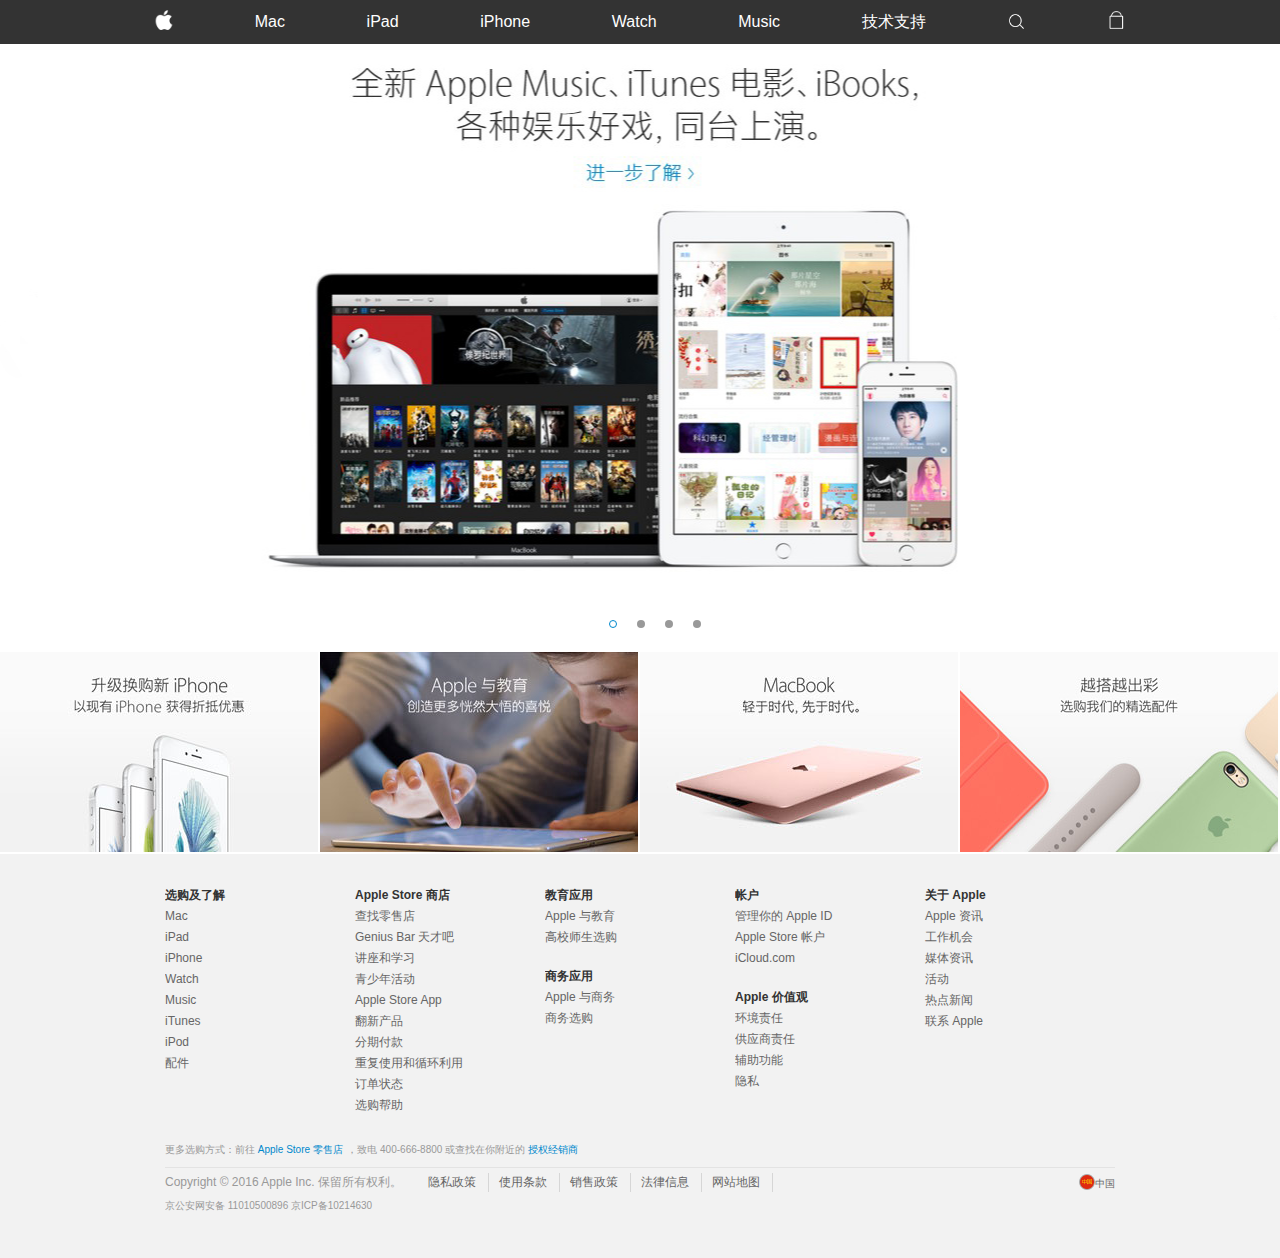
<file: index.html>
<!DOCTYPE HTML PUBLIC "-//W3C//DTD HTML 4.01//EN" "http://www.w3.org/TR/html4/strict.dtd">
<html lang="en">
<head>
    <meta http-equiv="Content-Type" content="text/html;charset=UTF-8">
    <meta name="viewport" content="width=device-width, initial-scale=1.0, maximum-scale=1.0, user-scalable=no">
    <title>苹果官网</title>
    <link rel="stylesheet" href="./css/public.min.css">
    <link rel="stylesheet" href="./css/response.min.css">
    <link rel="stylesheet" href="./css/index.min.css">
    <script src="./js/jquerymin.js"></script>
    <script src="./js/index.js"></script>
</head>
<body>
<!--头部开始-->
<div class="container-fluid nav-box">
        <div class="min-nav">
            <div class="nav-bread">&nbsp;&nbsp;</div>
            <div class="apple">&nbsp;&nbsp;</div>
            <div class="shop">&nbsp;&nbsp;</div>
        </div>
        <div class="max-nav">
            <a href="javascript:;" class="apple">&nbsp;&nbsp;</a>
            <a href="javascript:;">Mac</a>
            <a href="javascript:;">iPad</a>
            <a href="javascript:;">iPhone</a>
            <a href="javascript:;">Watch</a>
            <a href="javascript:;">Music</a>
            <a href="javascript:;">技术支持</a>
            <a href="javascript:;" class="search">&nbsp;&nbsp;</a>
            <a href="javascript:;" class="shop">&nbsp;&nbsp;</a>
        </div>
    </div>
<!--头部结束-->

<!--banner开始-->
 <div class="container-fluid banner">
    <ul class="banner-box">
        <li>
            <a href="javascript" class="banner1"></a>
        </li>
        <li>
            <a href="javascript" class="banner2"></a>
        </li>
        <li>
            <a href="javascript" class="banner3"></a>
        </li> 
        <li>
            <a href="javascript" class="banner4"></a>
        </li>
    </ul>
     <div class="container-fluid btn">
         <a href="javascript:;" class="btn-left"></a>
         <a href="javascript:;" class="btn-right"></a>
     </div>
     <ul class="btn-lis">
         <li class="hot"></li>
         <li></li>
         <li></li>
         <li></li>
     </ul>
 </div>
<!--banner结束-->

<!--全屏图片开始-->
<div class="container-fluid promos">
    <ul>
        <li class="col-xs-12 col-sm-6 col-md-3">
            <a href="javascript:;" class="lager1"></a>
        </li>
        <li class="col-xs-12 col-sm-6 col-md-3">
            <a href="javascript:;" class="lager2"></a>
        </li>
        <li class="col-xs-12 col-sm-6 col-md-3">
            <a href="javascript:;" class="lager3"></a>
        </li>
        <li class="col-xs-12 col-sm-6 col-md-3">
            <a href="javascript:;" class="lager4"></a>
        </li>
    </ul>
</div>
<!--全屏图片结束-->

<!--详情介绍开始-->
<div class="container-fluid xq-box">
    <div class="xq-inner">
        <!--上-->
        <div class="xq-dire">
            <!--选购及了解-->
            <div class="xq-column">
                <label>
                    <h3 class="xq-title">选购及了解</h3>
                </label>
                <ul class="xq-list">
                    <li>
                        <a href="javascript:;">Mac</a>
                    </li>
                    <li>
                        <a href="javascript:;">iPad</a>
                    </li>
                    <li>
                        <a href="javascript:;">iPhone</a>
                    </li>
                    <li>
                        <a href="javascript:;">Watch</a>
                    </li>
                    <li>
                        <a href="javascript:;">Music</a>
                    </li>
                    <li>
                        <a href="javascript:;">iTunes</a>
                    </li>
                    <li>
                        <a href="javascript:;">iPod</a>
                    </li>
                    <li>
                        <a href="javascript:;">配件</a>
                    </li>
                </ul>
            </div>
            <!--Apple Store 商店-->
            <div class="xq-column">
                <label>
                    <h3 class="xq-title">Apple Store 商店</h3>
                </label>
                <ul class="xq-list">
                    <li>
                        <a href="javascript:;">查找零售店</a>
                    </li>
                    <li>
                        <a href="javascript:;">Genius Bar 天才吧</a>
                    </li>
                    <li>
                        <a href="javascript:;">讲座和学习</a>
                    </li>
                    <li>
                        <a href="javascript:;">青少年活动</a>
                    </li>
                    <li>
                        <a href="javascript:;">Apple Store App</a>
                    </li>
                    <li>
                        <a href="javascript:;">翻新产品</a>
                    </li>
                    <li>
                        <a href="javascript:;">分期付款</a>
                    </li>
                    <li>
                        <a href="javascript:;">重复使用和循环利用</a>
                    </li>
                    <li>
                        <a href="javascript:;">订单状态</a>
                    </li>
                    <li>
                        <a href="javascript:;">选购帮助</a>
                    </li>
                </ul>
            </div>
            <!--教育应用-->
            <div class="xq-column">
                <div class="xq-section">
                    <label>
                        <h3 class="xq-title">教育应用</h3>
                    </label>
                    <ul class="xq-list">
                        <li>
                            <a href="javascript:;">Apple 与教育</a>
                        </li>
                        <li>
                            <a href="javascript:;">高校师生选购</a>
                        </li>
                    </ul>
                </div>
                <div class="xq-section">
                    <label>
                        <h3 class="xq-title">商务应用</h3>
                    </label>
                    <ul class="xq-list">
                        <li>
                            <a href="javascript:;">Apple 与商务</a>
                        </li>
                        <li>
                            <a href="javascript:;">商务选购</a>
                        </li>
                    </ul>
                </div>
            </div>
            <!--帐户-->
            <div class="xq-column">
                <div class="xq-section">
                    <label>
                        <h3 class="xq-title">帐户</h3>
                    </label>
                    <ul class="xq-list">
                        <li>
                            <a href="javascript:;">管理你的 Apple ID</a>
                        </li>
                        <li>
                            <a href="javascript:;">Apple Store 帐户</a>
                        </li>
                        <li>
                            <a href="javascript:;">iCloud.com</a>
                        </li>
                    </ul>
                </div>
                <div class="xq-section">
                    <label>
                        <h3 class="xq-title">Apple 价值观</h3>
                    </label>
                    <ul class="xq-list">
                        <li>
                            <a href="javascript:;">环境责任</a>
                        </li>
                        <li>
                            <a href="javascript:;">供应商责任</a>
                        </li>
                        <li>
                            <a href="javascript:;">辅助功能</a>
                        </li>
                        <li>
                            <a href="javascript:;">隐私</a>
                        </li>
                    </ul>
                </div>
            </div>
            <!--关于 Apple-->
            <div class="xq-column">
                <label>
                    <h3 class="xq-title">关于 Apple</h3>
                </label>
                <ul class="xq-list">
                    <li>
                        <a href="javascript:;">Apple 资讯</a>
                    </li>
                    <li>
                        <a href="javascript:;">工作机会</a>
                    </li>
                    <li>
                        <a href="javascript:;">媒体资讯</a>
                    </li>
                    <li>
                        <a href="javascript:;">活动</a>
                    </li>
                    <li>
                        <a href="javascript:;">热点新闻</a>
                    </li>
                    <li>
                        <a href="javascript:;">联系 Apple</a>
                    </li>
                </ul>
            </div>
        </div>
        <!--中-->
        <div class="xq-midden">
            <div class="midden-shop">
                更多选购方式：前往
                <span>
                    <a href="javascript:;">Apple Store 零售店</a>
                </span>
                ，致电 400-666-8800 或查找在你附近的
                <span>
                    <a href="javascript:;">授权经销商</a>
                </span>
            </div>
            <div class="midden-locale">
                <a href="javascript:;">
                    <span class="span-img"></span>中国
                </a>
            </div>
            <div class="midden-legal">
                <div class="legal-copy">Copyright © 2016 Apple Inc. 保留所有权利。</div>
                <div class="legal-links">
                    <a href="javascript:;">隐私政策</a>
                    <a href="javascript:;">使用条款</a>
                    <a href="javascript:;">销售政策</a>
                    <a href="javascript:;">法律信息</a>
                    <a href="javascript:;">网站地图</a>
                </div>
            </div>
            <div class="p">京公安网安备 11010500896
                <a href="javascript:;">京ICP备10214630</a>
            </div>
        </div>
    </div>
</div>
<!--详情介绍结束-->
</body>
</html>
</file>
<file: css/public.min.css>
body,h1,h2,h3,h4,h5,h6,li,p,ul{margin:0;padding:0;list-style:none}a{text-decoration:none}img{border:0}*{font-family:'PingFang SC','Helvetica Neue',Helvetica,STHeitiSC-Light,Arial,sans-serif;font-size:16px;font-weight:400}
</file>
<file: css/response.min.css>
*{box-sizing:border-box}.container{height:auto;display:block;margin-left:auto!important;margin-right:auto!important;padding-left:15px;padding-right:15px}.container-fluid{height:auto;display:block;padding-left:15px;padding-right:15px}.container .row,.container-fluid .row{margin-left:-15px;margin-right:-15px}.container .row:after,.container-fluid .row:after{content:"";display:block;clear:both;font-size:0;height:0;line-height:0}.col-xs-1{width:8.33333333%;display:block;float:left;padding-left:15px;padding-right:15px}.col-xs-2{width:16.66666667%;display:block;float:left;padding-left:15px;padding-right:15px}.col-xs-3{width:25%;display:block;float:left;padding-left:15px;padding-right:15px}.col-xs-4{width:33.33333333%;display:block;float:left;padding-left:15px;padding-right:15px}.col-xs-5{width:41.66666667%;display:block;float:left;padding-left:15px;padding-right:15px}.col-xs-6{width:50%;display:block;float:left;padding-left:15px;padding-right:15px}.col-xs-7{width:58.33333333%;display:block;float:left;padding-left:15px;padding-right:15px}.col-xs-8{width:66.66666667%;display:block;float:left;padding-left:15px;padding-right:15px}.col-xs-9{width:75%;display:block;float:left;padding-left:15px;padding-right:15px}.col-xs-10{width:83.33333333%;display:block;float:left;padding-left:15px;padding-right:15px}.col-xs-11{width:91.66666667%;display:block;float:left;padding-left:15px;padding-right:15px}.col-xs-12{width:100%;display:block;float:left;padding-left:15px;padding-right:15px}@media screen and (min-width:768px){.container{width:738px}.col-sm-1{width:8.33333333%;display:block;float:left;padding-left:15px;padding-right:15px}.col-sm-2{width:16.66666667%;display:block;float:left;padding-left:15px;padding-right:15px}.col-sm-3{width:25%;display:block;float:left;padding-left:15px;padding-right:15px}.col-sm-4{width:33.33333333%;display:block;float:left;padding-left:15px;padding-right:15px}.col-sm-5{width:41.66666667%;display:block;float:left;padding-left:15px;padding-right:15px}.col-sm-6{width:50%;display:block;float:left;padding-left:15px;padding-right:15px}.col-sm-7{width:58.33333333%;display:block;float:left;padding-left:15px;padding-right:15px}.col-sm-8{width:66.66666667%;display:block;float:left;padding-left:15px;padding-right:15px}.col-sm-9{width:75%;display:block;float:left;padding-left:15px;padding-right:15px}.col-sm-10{width:83.33333333%;display:block;float:left;padding-left:15px;padding-right:15px}.col-sm-11{width:91.66666667%;display:block;float:left;padding-left:15px;padding-right:15px}.col-sm-12{width:100%;display:block;float:left;padding-left:15px;padding-right:15px}}@media screen and (min-width:1000px){.container{width:970px}.col-md-1{width:8.33333333%;display:block;float:left;padding-left:15px;padding-right:15px}.col-md-2{width:16.66666667%;display:block;float:left;padding-left:15px;padding-right:15px}.col-md-3{width:25%;display:block;float:left;padding-left:15px;padding-right:15px}.col-md-4{width:33.33333333%;display:block;float:left;padding-left:15px;padding-right:15px}.col-md-5{width:41.66666667%;display:block;float:left;padding-left:15px;padding-right:15px}.col-md-6{width:50%;display:block;float:left;padding-left:15px;padding-right:15px}.col-md-7{width:58.33333333%;display:block;float:left;padding-left:15px;padding-right:15px}.col-md-8{width:66.66666667%;display:block;float:left;padding-left:15px;padding-right:15px}.col-md-9{width:75%;display:block;float:left;padding-left:15px;padding-right:15px}.col-md-10{width:83.33333333%;display:block;float:left;padding-left:15px;padding-right:15px}.col-md-11{width:91.66666667%;display:block;float:left;padding-left:15px;padding-right:15px}.col-md-12{width:100%;display:block;float:left;padding-left:15px;padding-right:15px}}@media screen and (min-width:1200px){.container{width:1170px}.col-lg-1{width:8.33333333%;display:block;float:left;padding-left:15px;padding-right:15px}.col-lg-2{width:16.66666667%;display:block;float:left;padding-left:15px;padding-right:15px}.col-lg-3{width:25%;display:block;float:left;padding-left:15px;padding-right:15px}.col-lg-4{width:33.33333333%;display:block;float:left;padding-left:15px;padding-right:15px}.col-lg-5{width:41.66666667%;display:block;float:left;padding-left:15px;padding-right:15px}.col-lg-6{width:50%;display:block;float:left;padding-left:15px;padding-right:15px}.col-lg-7{width:58.33333333%;display:block;float:left;padding-left:15px;padding-right:15px}.col-lg-8{width:66.66666667%;display:block;float:left;padding-left:15px;padding-right:15px}.col-lg-9{width:75%;display:block;float:left;padding-left:15px;padding-right:15px}.col-lg-10{width:83.33333333%;display:block;float:left;padding-left:15px;padding-right:15px}.col-lg-11{width:91.66666667%;display:block;float:left;padding-left:15px;padding-right:15px}.col-lg-12{width:100%;display:block;float:left;padding-left:15px;padding-right:15px}}@media screen and (max-width:768px){.hidden-xs{display:none!important}}@media screen and (min-width:768px) and (max-width:1000px){.hidden-sm{display:none!important}}@media screen and (min-width:1000px) and (max-width:1200px){.hidden-md{display:none!important}}@media screen and (min-width:1200px){.hidden-lg{display:none!important}}
</file>
<file: css/index.min.css>
.nav-box{height:44px;background:#333;background:rgba(0,0,0,.8);position:absolute;top:0;left:0;right:0;z-index:1000}.nav-box .max-nav{height:100%;max-width:1000px;margin:0 auto;line-height:44px;text-align:justify}.nav-box .max-nav a{display:inline-block;color:#fff;padding-right:15px;padding-left:15px}.nav-box .max-nav:after{content:"";display:inline-block;width:100%;height:0;line-height:0}.nav-box .max-nav .apple{width:48px;background:url(../images/logo.png) no-repeat;background-position:center 10px;background-size:20px}.nav-box .max-nav .search{width:48px;background:url(../images/sou.png) no-repeat;background-position:center 14px;background-size:15px}.nav-box .max-nav .shop{width:48px;background:url(../images/shop.png) no-repeat;background-position:center 11px;background-size:18px}.nav-box .min-nav{display:none}@media screen and (max-width:768px){.nav-box .min-nav{z-index:1000;display:block;height:100%;max-width:768px;margin:0 auto;line-height:44px;text-align:justify}.nav-box .min-nav div{display:inline-block;cursor:pointer}.nav-box .min-nav:after{content:"";display:inline-block;width:100%;height:0;line-height:0}.nav-box .min-nav .nav-bread{width:48px;background:url(../images/bread.png) no-repeat;background-position:center 14px;background-size:20px}.nav-box .min-nav .apple{width:48px;background:url(../images/logo.png) no-repeat;background-position:center 10px;background-size:20px}.nav-box .min-nav .shop{width:48px;background:url(../images/shop.png) no-repeat;background-position:center 11px;background-size:18px}.nav-box .max-nav{display:none;background:#000;height:auto;margin-left:-15px;margin-right:-15px;padding:0 48px}.nav-box .max-nav a{display:block;height:48px;border-bottom:1px solid #ccc;padding:0}.nav-box .max-nav a:first-child{display:none}.nav-box .max-nav a:nth-last-child(3)~a{display:none}}@media screen and (min-width:768px){.nav-box .max-nav{display:block!important}}.banner{position:relative;width:100%;height:100%;padding:0;overflow:hidden}.banner .banner-box{width:100%;height:650px}.banner .banner-box li{width:100%;height:100%;position:absolute;left:100%}.banner .banner-box li a{display:block;width:100%;height:100%}.banner .banner-box li .banner1{background:url(../images/banner1.jpg) no-repeat;background-position:center center;background-size:cover}.banner .banner-box li .banner2{background:url(../images/banner2.jpg) no-repeat;background-position:center center;background-size:cover}.banner .banner-box li .banner3{background:url(../images/banner3.jpg) no-repeat;background-position:center center;background-size:cover}.banner .banner-box li .banner4{background:url(../images/banner4.jpg) no-repeat;background-position:center center;background-size:cover}.banner .btn{width:100%;height:128px;padding:0;position:absolute;top:50%;margin-top:-64px}.banner .btn a{width:67px;height:128px;font-family:AppleIcons;color:#ddd;text-align:center;line-height:128px}.banner .btn .btn-left{float:left;margin-left:15px;background:url(../images/left-btn.png) no-repeat;background-position:center center;background-size:70px;display:none}.banner .btn .btn-right{float:right;margin-right:15px;background:url(../images/right-btn.png) no-repeat;background-position:center center;background-size:70px;display:none}.banner .btn:hover .btn-left,.banner .btn:hover .btn-right{display:block;transition:.5s}.banner .btn-lis{width:114px;height:10px;position:absolute;left:50%;margin-left:-41px;bottom:20px}.banner .btn-lis li{float:left;width:8px;height:8px;background:#999;border-radius:50%;margin:0 10px;cursor:pointer}.banner .btn-lis .hot{border:1px solid #08c;background:#fff}@media screen and (max-width:768px){.banner .banner-box{height:325px;min-height:391px}}.promos{border-top:2px solid #fff;border-bottom:2px solid #fff;padding:0}@media screen and (max-width:768px){.promos ul{margin:0;height:200px}.promos ul li{float:left;height:200px;padding:0;border-bottom:2px solid #fff}.promos ul li a{display:block;min-height:200px;overflow:hidden}.promos ul li .lager1{background:url(../images/small.jpg) no-repeat;background-position:center center;background-size:736px 200px}.promos ul li .lager2{background:url(../images/small2.jpg) no-repeat;background-position:center center;background-size:736px 200px}.promos ul li .lager3{background:url(../images/small3.jpg) no-repeat;background-position:center center;background-size:736px 200px}.promos ul li .lager4{background:url(../images/small4.jpg) no-repeat;background-position:center center;background-size:736px 200px}}@media screen and (min-width:768px){.promos ul{margin:0;height:200px}.promos ul li{float:left;height:200px;padding:0;border-bottom:2px solid #fff}.promos ul li a{display:block;min-height:200px;border-right:2px solid #fff;overflow:hidden;text-indent:100%}.promos ul li .lager1{background:url(../images/large1-2.jpg) no-repeat;background-position:center center;background-size:640px 200px}.promos ul li .lager2{background:url(../images/large2-2.jpg) no-repeat;background-position:center center;background-size:640px 200px}.promos ul li .lager3{background:url(../images/large3-2.jpg) no-repeat;background-position:center center;background-size:640px 200px}.promos ul li .lager4{background:url(../images/large4-2.jpg) no-repeat;background-position:center center;background-size:640px 200px}}@media screen and (min-width:1000px) and (min-width:1200px){.promos ul{margin:0;height:200px}.promos ul li{float:left;height:200px;padding:0}.promos ul li a{display:block;min-height:200px;border-right:2px solid #fff;overflow:hidden;text-indent:100%}.promos ul li .lager1{background:url(../images/large1.jpg) no-repeat;background-position:center center;background-size:360px 200px}.promos ul li .lager2{background:url(../images/large2.jpg) no-repeat;background-position:center center;background-size:360px 200px}.promos ul li .lager3{background:url(../images/large3.jpg) no-repeat;background-position:center center;background-size:360px 200px}.promos ul li .lager4{background:url(../images/large4.jpg) no-repeat;background-position:center center;background-size:360px 200px}}.xq-box{font-size:12px;line-height:1.6;font-weight:400;background:#f2f2f2;color:#666;height:auto;padding:0;overflow:hidden;width:100%}.xq-box .xq-inner{max-width:980px;overflow:hidden;padding-left:15px;padding-right:15px;margin:0 auto}.xq-box .xq-inner .xq-dire{padding-top:32px;overflow:hidden}.xq-box .xq-inner .xq-dire .xq-column{float:left;width:20%}.xq-box .xq-inner .xq-dire .xq-column .xq-section{width:100%;float:left;overflow:hidden;margin-bottom:20px}.xq-box .xq-inner .xq-dire .xq-column .xq-section .xq-title{font-size:12px;color:#333;font-weight:600;line-height:1.6}.xq-box .xq-inner .xq-dire .xq-column .xq-section .xq-list{margin-right:20px;padding:0}.xq-box .xq-inner .xq-dire .xq-column .xq-section .xq-list li{display:block;line-height:20px}.xq-box .xq-inner .xq-dire .xq-column .xq-section .xq-list li a{font-size:12px;color:#666}.xq-box .xq-inner .xq-dire .xq-column .xq-section .xq-list li a:hover{text-decoration:underline;color:#333}.xq-box .xq-inner .xq-dire .xq-column .xq-title{font-size:12px;color:#333;font-weight:600;line-height:1.6}.xq-box .xq-inner .xq-dire .xq-column .xq-list{margin-right:20px;padding:0}.xq-box .xq-inner .xq-dire .xq-column .xq-list li{display:block;line-height:20px}.xq-box .xq-inner .xq-dire .xq-column .xq-list li a{font-size:12px;color:#666}.xq-box .xq-inner .xq-dire .xq-column .xq-list li a:hover{text-decoration:underline;color:#333}.xq-box .xq-inner .xq-midden{padding:20px 0 24px;color:#999;overflow:hidden}.xq-box .xq-inner .xq-midden .midden-shop{margin-bottom:5px;padding-bottom:6px;border-bottom:1px solid #e3e3e3;font-size:10px}.xq-box .xq-inner .xq-midden .midden-shop a{font-size:10px;color:#08c}.xq-box .xq-inner .xq-midden .midden-shop a:hover{color:#666;text-decoration:underline}.xq-box .xq-inner .xq-midden .midden-locale{float:right;line-height:18px}.xq-box .xq-inner .xq-midden .midden-locale a{display:inline;color:#666;font-size:10px}.xq-box .xq-inner .xq-midden .midden-locale a .span-img{display:inline-block;width:16px;height:16px;background:url(../images/16.png) no-repeat;background-size:16px 16px;cursor:pointer;float:left;margin-top:1px;padding-right:5px}.xq-box .xq-inner .xq-midden .midden-locale a:hover{text-decoration:underline;color:#333}.xq-box .xq-inner .xq-midden .midden-legal{color:#999;height:20px;margin-bottom:5px}.xq-box .xq-inner .xq-midden .midden-legal .legal-copy{font-size:12px;margin-right:26px;float:left}.xq-box .xq-inner .xq-midden .midden-legal .legal-links{margin-right:26px;float:left;font-size:10px}.xq-box .xq-inner .xq-midden .midden-legal .legal-links a{display:block;margin-right:10px;padding-right:12px;border-right:1px solid #d6d6d6;float:left;font-size:12px;color:#666}.xq-box .xq-inner .xq-midden .midden-legal .legal-links a:hover{color:#666;text-decoration:underline}.xq-box .xq-inner .xq-midden .p{margin-bottom:20px;color:#999;font-size:10px}.xq-box .xq-inner .xq-midden .p a{font-size:10px;color:#999}.xq-box .xq-inner .xq-midden .p a:hover{text-decoration:underline}@media screen and (max-width:768px){.xq-box .xq-dire{font-size:12px;line-height:2.5;font-weight:400}.xq-box .xq-dire .xq-column{width:100%!important}.xq-box .xq-dire .xq-column .xq-section{margin-bottom:0!important}.xq-box .xq-dire .xq-column .xq-list{display:none}.xq-box .xq-dire .xq-column .xq-list a{display:block;padding:0 14px;line-height:2.9}.xq-box .xq-dire .xq-column h3{color:#666!important;line-height:2.9!important;border-bottom:1px solid #e3e3e3;cursor:pointer;font-weight:500!important}.xq-box .xq-dire .xq-column h3:after{content:"+";float:right;margin-right:8px;color:#666}.xq-box .xq-midden{padding:20px 0}.xq-box .xq-midden .midden-shop{border-bottom:0!important;padding-bottom:6px!important}.xq-box .xq-midden .midden-locale{float:none!important}.xq-box .xq-midden .midden-legal{padding-top:13px}.xq-box .xq-midden .midden-legal .legal-copy{margin-right:0;float:none}.xq-box .xq-midden .midden-legal .legal-links{margin-right:0;float:none}.xq-box .xq-midden .p{margin-top:0!important}}@media screen and (min-width:768px){.xq-box .xq-list{display:block!important}}
</file>
